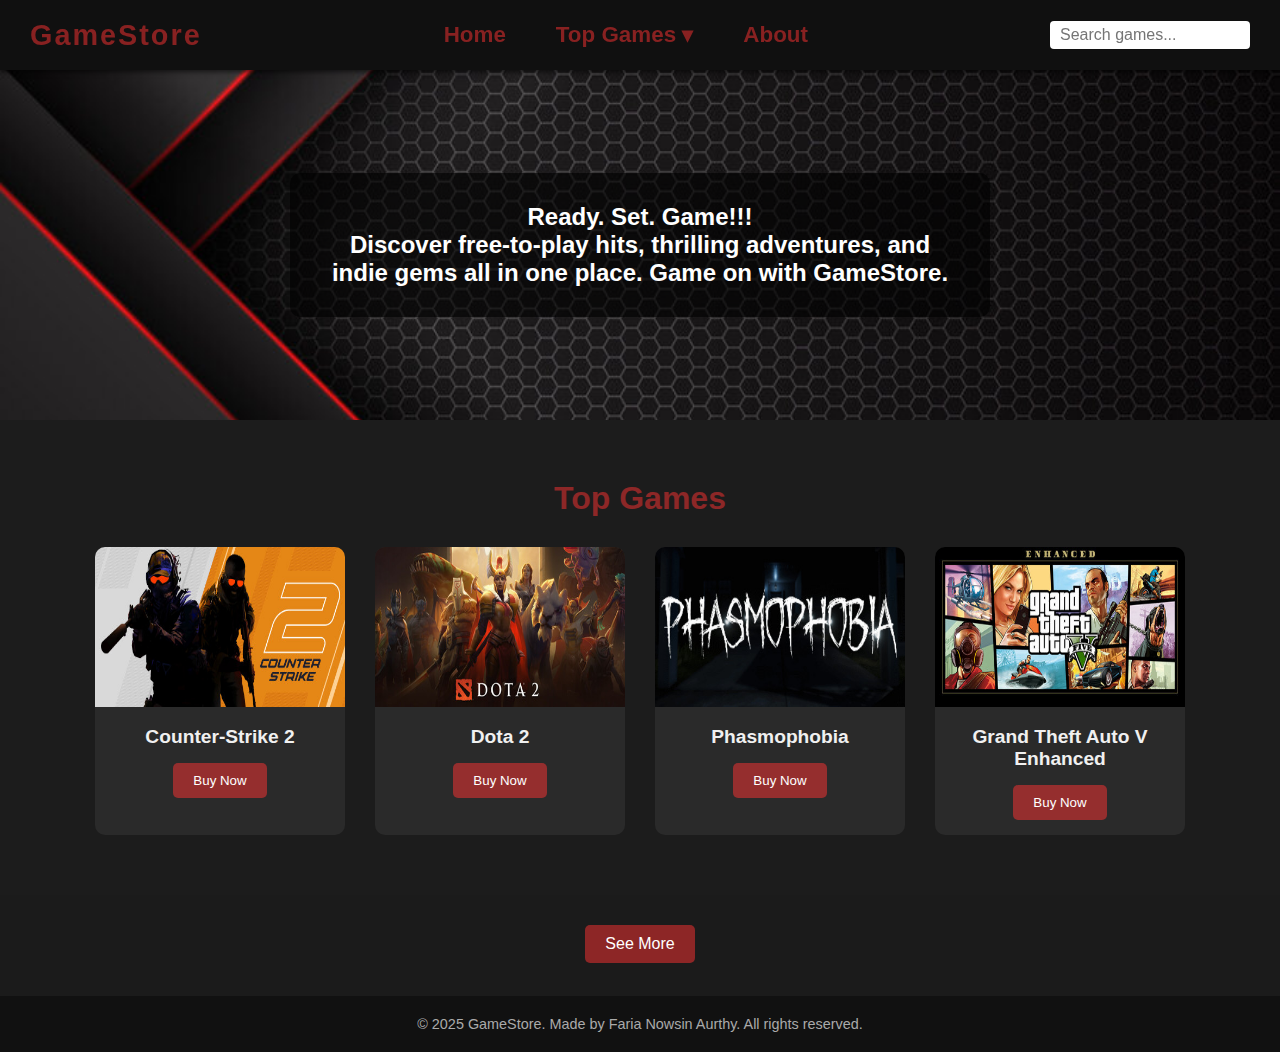
<file: index.html>
<!DOCTYPE html>
<html lang="en">

<head>
    <meta charset="UTF-8" />
    <meta name="viewport" content="width=device-width, initial-scale=1.0" />
    <link rel="stylesheet" href="style.css">
    <link rel="icon" type="image/x-icon" href="./image/joystick.ico">

    <title>Game Store</title>
</head>

<body>

    <!-- Navbar -->
    <nav class="navbar">
        <div class="logo">GameStore</div>

        <div class="nav-links">
            <a href="/index.html">Home</a>

            <div class="dropdown-wrapper">
                <a class="dropbtn" href="/games.html">Top Games ▾</a>
                <ul class="dropdown-content">
                    <li><a href="/games.html#Free To Play">Free To Play</a></li>
                    <li><a href="/games.html#Early Access">Early Access</a></li>
                    <li><a href="/games.html#Action">Action</a></li>
                    <li><a href="/games.html#Adventure">Adventure</a></li>
                    <li><a href="/games.html#Casual">Casual</a></li>
                    <li><a href="/games.html#Horror">Horror</a></li>
                    <li><a href="/games.html#Indie">Indie</a></li>
                    <li><a href="/games.html#Massively Multiplayer">Massively Multiplayer</a></li>
                    <li><a href="/games.html#Racing">Racing</a></li>
                    <li><a href="/games.html#Simulation">Simulation</a></li>
                    <li><a href="/games.html#Sports">Sports</a></li>
                    <li><a href="/games.html#Strategy">Strategy</a></li>
                </ul>
            </div>

            <a href="/about.html">About</a>
        </div>

        <input type="text" placeholder="Search games..." class="search-bar">
    </nav>


    <!-- Banner -->
    <section class="banner" id="banner">
        <div class="banner-text">
            <p><b>Ready. Set. Game!!! <br />Discover free-to-play hits, thrilling adventures, and indie gems all in one
                    place. Game on with GameStore.</b></p>
        </div>
    </section>

    <!-- Game Cards Section -->
    <section class="game-section" id="games">
        <h2>Top Games</h2>
        <div class="game-cards">
            <div class="game-card">
                <img src="./game image/Counter-Strike 2.jpg" alt="CSGO-2">
                <h3>Counter-Strike 2</h3>
                <a href="https://www.counter-strike.net/home" target="_blank"><button class="btn">Buy Now</button>
                </a>
            </div>
            <div class="game-card">
                <img src="./game image/Dota 2.jpg" alt="Dota 2">
                <h3>Dota 2</h3>
                <a href="https://www.dota2.com/home" target="_blank"><button class="btn">Buy Now</button>
                </a>
            </div>
            <div class="game-card">
                <img src="./game image/Phasmophobia.jpg" alt="Phasmophobia">
                <h3>Phasmophobia</h3>
                <a href="https://www.kineticgames.co.uk/" target="_blank"><button class="btn">Buy Now</button>
                </a>
            </div>
            <div class="game-card">
                <img src="./game image/Grand Theft Auto V Enhanced.jpg" alt="GTA V">
                <h3>Grand Theft Auto V Enhanced</h3>
                <a href="https://www.rockstargames.com/gta-v" target="_blank"><button class="btn">Buy Now</button>
                </a>
            </div>
        </div>
    </section>

    <!-- See More Button -->
    <section class="see-more" id="see-more">
        <div>
            <a href="/games.html" class="see-more-btn btn">See More</a>
        </div>
        <br />
    </section>


    <!-- Footer -->
    <footer>
        © 2025 GameStore. Made by Faria Nowsin Aurthy. All rights reserved.
    </footer>

</body>

</html>
</file>
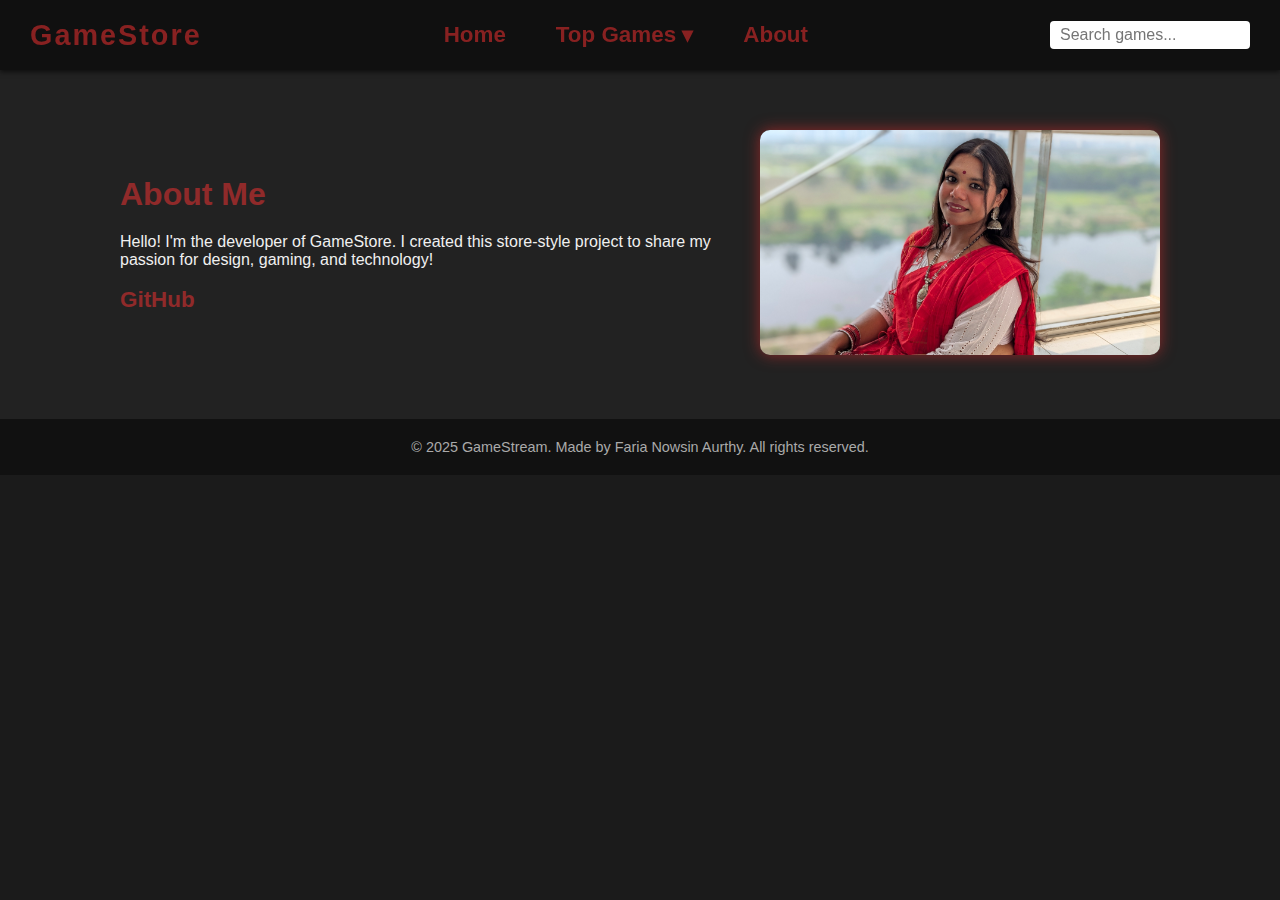
<file: about.html>
<!DOCTYPE html>
<html lang="en">

<head>
    <meta charset="UTF-8" />
    <meta name="viewport" content="width=device-width, initial-scale=1.0" />
    <link rel="stylesheet" href="style.css">
    <link rel="icon" type="image/x-icon" href="./image/joystick.ico">

    <title>Game Store</title>
</head>

<body>

    <!-- Navbar -->
    <nav class="navbar">
        <div class="logo">GameStore</div>

        <div class="nav-links">
            <a href="/index.html">Home</a>

            <div class="dropdown-wrapper">
                <a class="dropbtn" href="/games.html">Top Games ▾</a>
                <ul class="dropdown-content">
                    <li><a href="/games.html#Free To Play">Free To Play</a></li>
                    <li><a href="/games.html#Early Access">Early Access</a></li>
                    <li><a href="/games.html#Action">Action</a></li>
                    <li><a href="/games.html#Adventure">Adventure</a></li>
                    <li><a href="/games.html#Casual">Casual</a></li>
                    <li><a href="/games.html#Horror">Horror</a></li>
                    <li><a href="/games.html#Indie">Indie</a></li>
                    <li><a href="/games.html#Massively Multiplayer">Massively Multiplayer</a></li>
                    <li><a href="/games.html#Racing">Racing</a></li>
                    <li><a href="/games.html#Simulation">Simulation</a></li>
                    <li><a href="/games.html#Sports">Sports</a></li>
                    <li><a href="/games.html#Strategy">Strategy</a></li>
                </ul>
            </div>

            <a href="/about.html">About</a>
        </div>

        <input type="text" placeholder="Search games..." class="search-bar">
    </nav>

    <!-- About Me -->
    <section class="about-me" id="about">
        <div class="about-text">
            <h2>About Me</h2>
            <p>Hello! I'm the developer of GameStore. I created this store-style project to share my passion for design,
                gaming, and technology!</p>
            <br/>
            <a href="https://github.com/Faria-Nowsin-Aurthy" target="_blank"><b>GitHub</b></a>
        </div>
        <div class="about-image">
            <img src="./image/My photo.jpg" alt="About Me">
        </div>
    </section>

    <!-- Footer -->
    <footer>
        © 2025 GameStream. Made by Faria Nowsin Aurthy. All rights reserved.
    </footer>

</body>

</html>
</file>
<file: style.css>
/* Reset default margins, paddings and set box-sizing */
* {
    margin: 0;
    padding: 0;
    box-sizing: border-box;
}

/* Body styles */
body {
    font-family: 'Segoe UI', Tahoma, Geneva, Verdana, sans-serif;
    background-color: #1b1b1b;
    color: #f0f0f0;
    padding-top: 70px; /* same height as navbar */
}

/* Links */
a {
    text-decoration: none;
    color: inherit;
}

/* Navbar styles */
nav {
    position: fixed;
    top: 0;
    left: 0;
    width: 100%;
    background-color: #101010;
    height: 70px;
    display: flex;
    justify-content: space-between;
    align-items: center;
    padding: 0 30px;
    box-shadow: 0 2px 5px rgba(0, 0, 0, 0.6);
    z-index: 1000;
}

.logo {
    font-size: 1.8rem;
    font-weight: bold;
    color: rgba(255, 50, 50, 0.5);
    letter-spacing: 2px;
}

.nav-links {
    display: flex;
    gap: 20px;
}

/* Combine styles for nav links and dropdown button */
.nav-links a,
.dropbtn {
    display: inline-block;
    vertical-align: middle;
    line-height: 1;
    padding: 10px 15px;
    font-size: 1.4rem;
    font-weight: 600;
    color: rgba(255, 50, 50, 0.5);
    cursor: pointer;
    transition: color 0.3s;
}

.nav-links a:hover,
.dropbtn:hover {
    color: #f0f0f0;
}

/* Search bar */
.search-bar {
    padding: 5px 10px;
    border-radius: 4px;
    border: none;
    outline: none;
    width: 200px;
    font-size: 1rem;
}

/* Dropdown related */
.dropdown-wrapper {
    position: relative;
}

.dropdown-content {
    display: none;
    position: absolute;
    top: 100%; /* below button */
    left: 0;
    background-color: #2a2a2a;
    min-width: 180px;
    z-index: 999;
    border-radius: 6px;
    box-shadow: 0 4px 8px rgba(0, 0, 0, 0.4);
}

.dropdown-content li {
    list-style: none;
}

.dropdown-content a {
    color: #f0f0f0;
    padding: 10px 15px;
    display: block;
    transition: background 0.3s;
}

.dropdown-content a:hover {
    background-color: rgba(255, 50, 50, 0.5);
}

.dropdown-wrapper:hover .dropdown-content {
    display: block;
}

/* Banner */
.banner {
    background: url('./image/Banner.jpg') no-repeat center center/cover;
    height: 350px;
    display: flex;
    justify-content: center;
    align-items: center;
    text-align: center;
}

.banner-text {
    background-color: rgba(0, 0, 0, 0.6);
    padding: 30px;
    border-radius: 10px;
    max-width: 700px;
}

.banner-text p {
    font-size: 1.5rem;
    color: #fff;
}

/* Game section */
.game-section {
    padding: 60px 40px;
    background-color: #1c1c1c;
    text-align: center;
}

.game-section h2 {
    font-size: 2rem;
    color: rgba(255, 50, 50, 0.5);
    margin-bottom: 30px;
}

.game-cards,
.game-card-container {
    display: flex;
    flex-wrap: wrap;
    justify-content: center;
    gap: 30px;
}

.game-card {
    background-color: #2a2a2a;
    border-radius: 10px;
    overflow: hidden;
    width: 250px;
    transition: transform 0.3s, box-shadow 0.3s;
}

.game-card:hover {
    transform: scale(1.05);
    box-shadow: 0 0 15px rgba(255, 50, 50, 0.5);
}

.game-card img {
    width: 100%;
    height: 160px;
    object-fit: fill;
}

.game-card h3 {
    padding: 15px;
    font-size: 1.2rem;
}

/* Common button style */
.btn {
    background-color: rgba(255, 50, 50, 0.5);
    color: #fff;
    border: none;
    padding: 10px 20px;
    margin-bottom: 15px;
    cursor: pointer;
    border-radius: 5px;
    transition: background-color 0.3s, transform 0.3s;
}

.btn:hover {
    background-color: rgba(255, 50, 50, 0.5);
    transform: scale(1.05);
}

/* See More button section */
.see-more {
    text-align: center;
    margin-top: 30px;
}

.see-more-btn {
    display: inline-block;
    font-size: 1rem;
}

/* Footer */
footer {
    background-color: #111;
    padding: 20px;
    text-align: center;
    font-size: 0.9rem;
    color: #aaa;
}

/* Sidebar for game page */
.game-page .category-sidebar {
    position: fixed;
    top: 70px;
    left: 0;
    width: 180px;
    height: calc(100% - 70px);
    background-color: #222;
    color: #fff;
    padding: 20px 10px;
    overflow-y: auto;
    border-right: 1px solid #333;
    z-index: 999;
}

.game-page .category-sidebar h3 {
    font-size: 18px;
    margin-bottom: 10px;
    color: rgba(255, 50, 50, 0.5);
    text-align: center;
}

.game-page .category-sidebar ul {
    list-style: none;
    padding: 0;
    margin: 0;
}

.game-page .category-sidebar li {
    margin: 10px 0;
}

.game-page .category-sidebar a {
    color: #ddd;
    text-decoration: none;
    padding: 6px 12px;
    display: block;
    border-radius: 4px;
    font-size: 1.1rem;
    font-weight: 600;
    transition: background 0.3s;
}

.game-page .category-sidebar a:hover {
    background-color: rgba(255, 50, 50, 0.5);
}

/* Push main content to the right */

.game-page .game-section {
    margin-left: 200px;
}

/* About me section */
.about-me {
    display: flex;
    flex-wrap: wrap;
    justify-content: center;
    align-items: center;
    gap: 40px;
    padding: 60px 40px;
    background-color: #222;
}

.about-text {
    flex: 1 1 400px;
    max-width: 600px;
}

.about-text h2 {
    font-size: 2rem;
    margin-bottom: 20px;
    color: rgba(255, 50, 50, 0.5);
}

.about-text b{
    font-size: 1.4rem;
    color: rgba(255, 50, 50, 0.5);
}

.about-image {
    flex: 1 1 300px;
    max-width: 400px;
}

.about-image img {
    width: 100%;
    border-radius: 10px;
    box-shadow: 0 0 15px rgba(255, 50, 50, 0.5);
}
</file>
